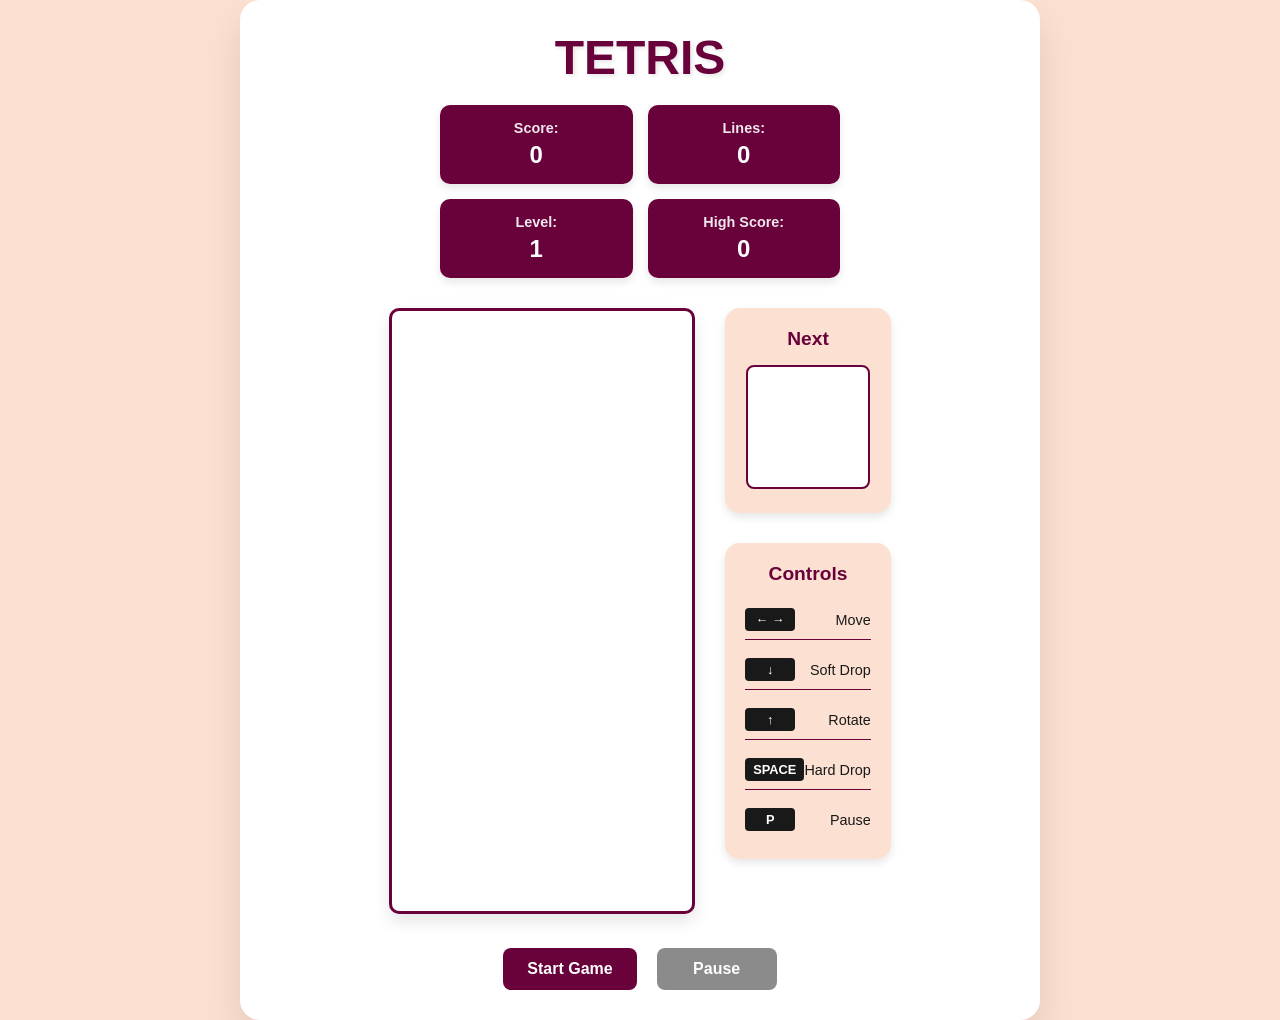
<file: index.html>
<!doctype html>
<html lang="en">
  <head>
    <meta charset="UTF-8" />
    <meta name="viewport" content="width=device-width, initial-scale=1.0" />
    <title>Tetris Game</title>
    <link rel="stylesheet" href="style.css" />
  </head>
  <body>
    <div class="game-container">
      <div class="game-header">
        <h1>TETRIS</h1>
        <div class="score-board">
          <div class="score-item">
            <span class="label">Score:</span>
            <span id="score">0</span>
          </div>
          <div class="score-item">
            <span class="label">Lines:</span>
            <span id="lines">0</span>
          </div>
          <div class="score-item">
            <span class="label">Level:</span>
            <span id="level">1</span>
          </div>
          <div class="score-item">
            <span class="label">High Score:</span>
            <span id="highScore">0</span>
          </div>
        </div>
      </div>

      <div class="game-main">
        <div class="game-area">
          <canvas id="gameCanvas" width="300" height="600"></canvas>

          <div id="pauseMessage">PAUSED</div>

          <div class="game-overlay" id="gameOverlay">
            <div class="overlay-content">
              <h2 id="overlayTitle">Game Over</h2>
              <p id="overlayMessage">Press SPACE to restart</p>
            </div>
          </div>
        </div>

        <div class="game-sidebar">
          <div class="next-piece">
            <h3>Next</h3>
            <canvas id="nextCanvas" width="120" height="120"></canvas>
          </div>

          <div class="controls">
            <h3>Controls</h3>
            <div class="control-item">
              <span class="key">← →</span>
              <span class="action">Move</span>
            </div>
            <div class="control-item">
              <span class="key">↓</span>
              <span class="action">Soft Drop</span>
            </div>
            <div class="control-item">
              <span class="key">↑</span>
              <span class="action">Rotate</span>
            </div>
            <div class="control-item">
              <span class="key">SPACE</span>
              <span class="action">Hard Drop</span>
            </div>
            <div class="control-item">
              <span class="key">P</span>
              <span class="action">Pause</span>
            </div>
          </div>
        </div>
      </div>

      <div class="game-footer">
        <button id="startBtn" class="game-btn">Start Game</button>
        <button id="pauseBtn" class="game-btn" disabled>Pause</button>
      </div>
    </div>

    <script src="tetris.js"></script>
  </body>
</html>
</file>
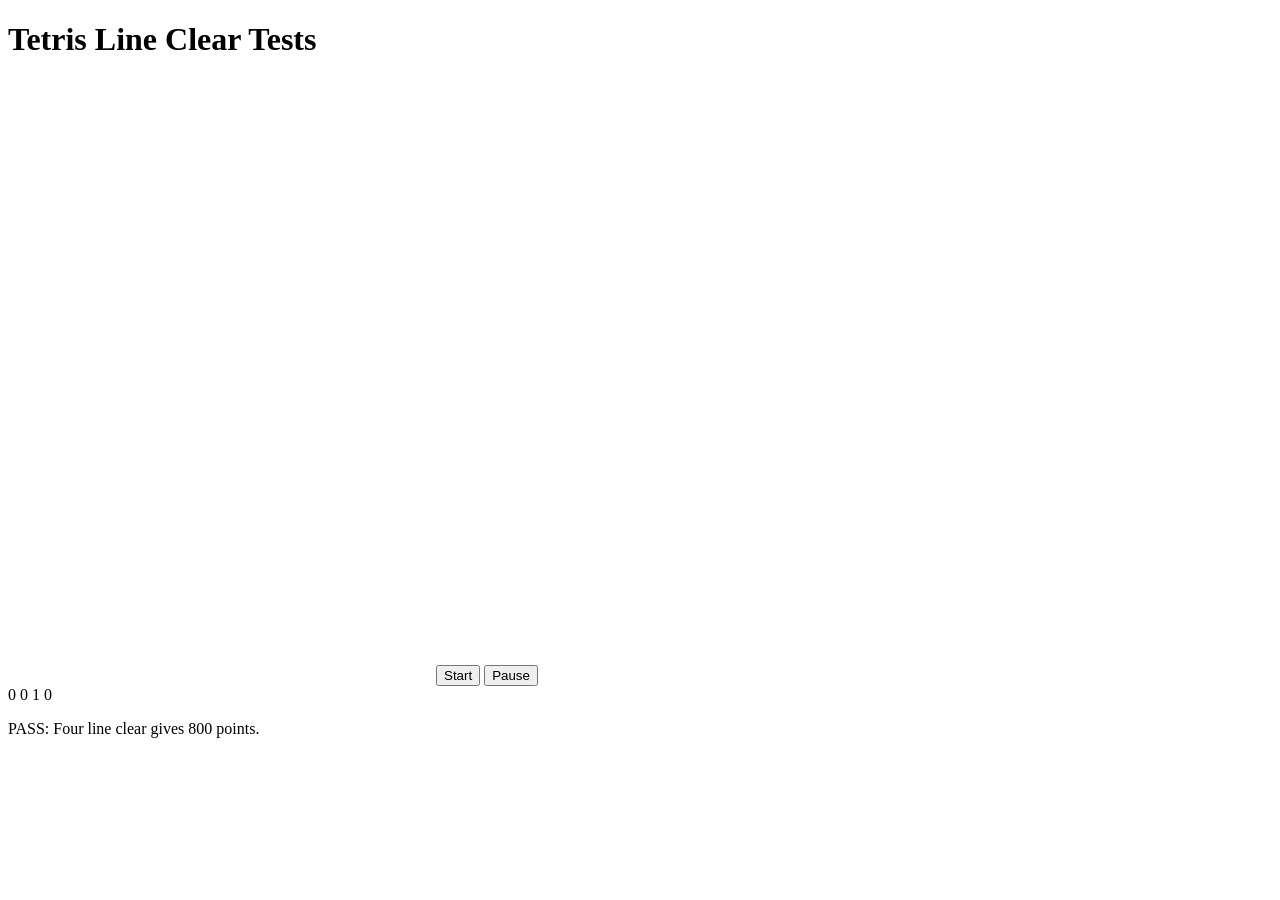
<file: test.html>
<!doctype html>
<html lang="en">
  <head>
    <meta charset="UTF-8" />
    <title>Tetris Tests</title>
  </head>
  <body>
    <h1>Tetris Line Clear Tests</h1>

    <canvas id="gameCanvas" width="300" height="600"></canvas>
    <canvas id="nextCanvas" width="120" height="120"></canvas>

    <button id="startBtn">Start</button>
    <button id="pauseBtn">Pause</button>

    <div id="gameOverlay"></div>
    <div id="overlayTitle"></div>
    <div id="overlayMessage"></div>

    <span id="score"></span>
    <span id="lines"></span>
    <span id="level"></span>
    <span id="highScore"></span>

    <p id="result"></p>

    <script src="tetris.js"></script>

    <script>
      const game = new Tetris();

      game.level = 1;
      game.score = 0;

      // Fill 4 rows completely
      for (let y = 16; y < 20; y++) {
        for (let x = 0; x < game.BOARD_WIDTH; x++) {
          game.board[y][x] = "filled";
        }
      }

      game.clearLines();

      if (game.score === 800 && game.lines === 4) {
        document.getElementById("result").textContent =
          "PASS: Four line clear gives 800 points.";
      } else {
        document.getElementById("result").textContent =
          `FAIL: Expected 800 points, got ${game.score}.`;
      }
    </script>
  </body>
</html>
</file>
<file: style.css>
* {
  margin: 0;
  padding: 0;
  box-sizing: border-box;
}

body {
  font-family: "Arial", sans-serif;
  background: #fce0d1;
  min-height: 100vh;
  display: flex;
  justify-content: center;
  align-items: center;
  color: #191919;
}

.game-container {
  background: #ffffff;
  border-radius: 20px;
  padding: 30px;
  box-shadow: 0 20px 40px rgba(0, 0, 0, 0.1);
  max-width: 800px;
  width: 100%;
}

.game-header {
  text-align: center;
  margin-bottom: 30px;
}

.game-header h1 {
  font-size: 3rem;
  font-weight: bold;
  color: #69013b;
  margin-bottom: 20px;
  text-shadow: 2px 2px 4px rgba(0, 0, 0, 0.1);
}

.score-board {
  display: grid;
  grid-template-columns: repeat(2, 1fr);
  gap: 15px;
  max-width: 400px;
  margin: 0 auto;
}

.score-item {
  background: #69013b;
  padding: 15px;
  border-radius: 10px;
  text-align: center;
  color: #ffffff;
  font-weight: bold;
  box-shadow: 0 4px 8px rgba(0, 0, 0, 0.1);
}

.score-item .label {
  display: block;
  font-size: 0.9rem;
  opacity: 0.9;
  margin-bottom: 5px;
}

.score-item span:last-child {
  font-size: 1.5rem;
}

.game-main {
  display: flex;
  gap: 30px;
  align-items: flex-start;
  justify-content: center;
  margin-bottom: 30px;
}

.game-area {
  position: relative;
}

#gameCanvas {
  border: 3px solid #69013b;
  border-radius: 10px;
  background: #ffffff;
  box-shadow: 0 8px 16px rgba(0, 0, 0, 0.1);
}

.game-overlay {
  position: absolute;
  top: 0;
  left: 0;
  right: 0;
  bottom: 0;
  background: rgba(25, 25, 25, 0.8);
  display: none;
  justify-content: center;
  align-items: center;
  border-radius: 7px;
}

.game-overlay.active {
  display: flex;
}

.overlay-content {
  text-align: center;
  color: #ffffff;
}

.overlay-content h2 {
  font-size: 2rem;
  margin-bottom: 10px;
  color: #69013b;
}

.overlay-content p {
  font-size: 1.1rem;
  opacity: 0.9;
}

.game-sidebar {
  display: flex;
  flex-direction: column;
  gap: 30px;
  min-width: 150px;
}

.next-piece {
  background: #fce0d1;
  padding: 20px;
  border-radius: 15px;
  text-align: center;
  box-shadow: 0 4px 8px rgba(0, 0, 0, 0.1);
}

.next-piece h3 {
  margin-bottom: 15px;
  color: #69013b;
  font-size: 1.2rem;
}

#nextCanvas {
  border: 2px solid #69013b;
  border-radius: 8px;
  background: #ffffff;
}

.controls {
  background: #fce0d1;
  padding: 20px;
  border-radius: 15px;
  box-shadow: 0 4px 8px rgba(0, 0, 0, 0.1);
}

.controls h3 {
  margin-bottom: 15px;
  color: #69013b;
  font-size: 1.2rem;
  text-align: center;
}

.control-item {
  display: flex;
  justify-content: space-between;
  align-items: center;
  margin-bottom: 10px;
  padding: 8px 0;
  border-bottom: 1px solid #69013b;
}

.control-item:last-child {
  border-bottom: none;
  margin-bottom: 0;
}

.key {
  background: #191919;
  color: #ffffff;
  padding: 4px 8px;
  border-radius: 4px;
  font-size: 0.8rem;
  font-weight: bold;
  min-width: 50px;
  text-align: center;
}

.action {
  font-size: 0.9rem;
  color: #191919;
}

.game-footer {
  display: flex;
  justify-content: center;
  gap: 20px;
}

.game-btn {
  padding: 12px 24px;
  font-size: 1rem;
  font-weight: bold;
  border: none;
  border-radius: 8px;
  cursor: pointer;
  transition: all 0.3s ease;
  min-width: 120px;
}

#startBtn {
  background: #69013b;
  color: #ffffff;
}

#startBtn:hover {
  transform: translateY(-2px);
  box-shadow: 0 6px 12px rgba(105, 1, 59, 0.3);
}

#pauseBtn {
  background: #191919;
  color: #ffffff;
}

#pauseBtn:hover:not(:disabled) {
  transform: translateY(-2px);
  box-shadow: 0 6px 12px rgba(25, 25, 25, 0.3);
}

#pauseBtn:disabled {
  opacity: 0.5;
  cursor: not-allowed;
  transform: none;
}

/* Pause message */
#pauseMessage {
  display: none;
  position: absolute;
  top: 50%;
  left: 50%;
  transform: translate(-50%, -50%);
  font-size: 40px;
  font-weight: bold;
  color: #191919;
  z-index: 100;
  pointer-events: none;
}

/* Responsive design */
@media (max-width: 768px) {
  .game-container {
    padding: 20px;
    margin: 10px;
  }

  .game-header h1 {
    font-size: 2rem;
  }

  .game-main {
    flex-direction: column;
    align-items: center;
  }

  .game-sidebar {
    flex-direction: row;
    gap: 20px;
    width: 100%;
    justify-content: center;
  }

  .next-piece,
  .controls {
    flex: 1;
    max-width: 200px;
  }

  .score-board {
    grid-template-columns: 1fr;
    gap: 10px;
  }
}
</file>
